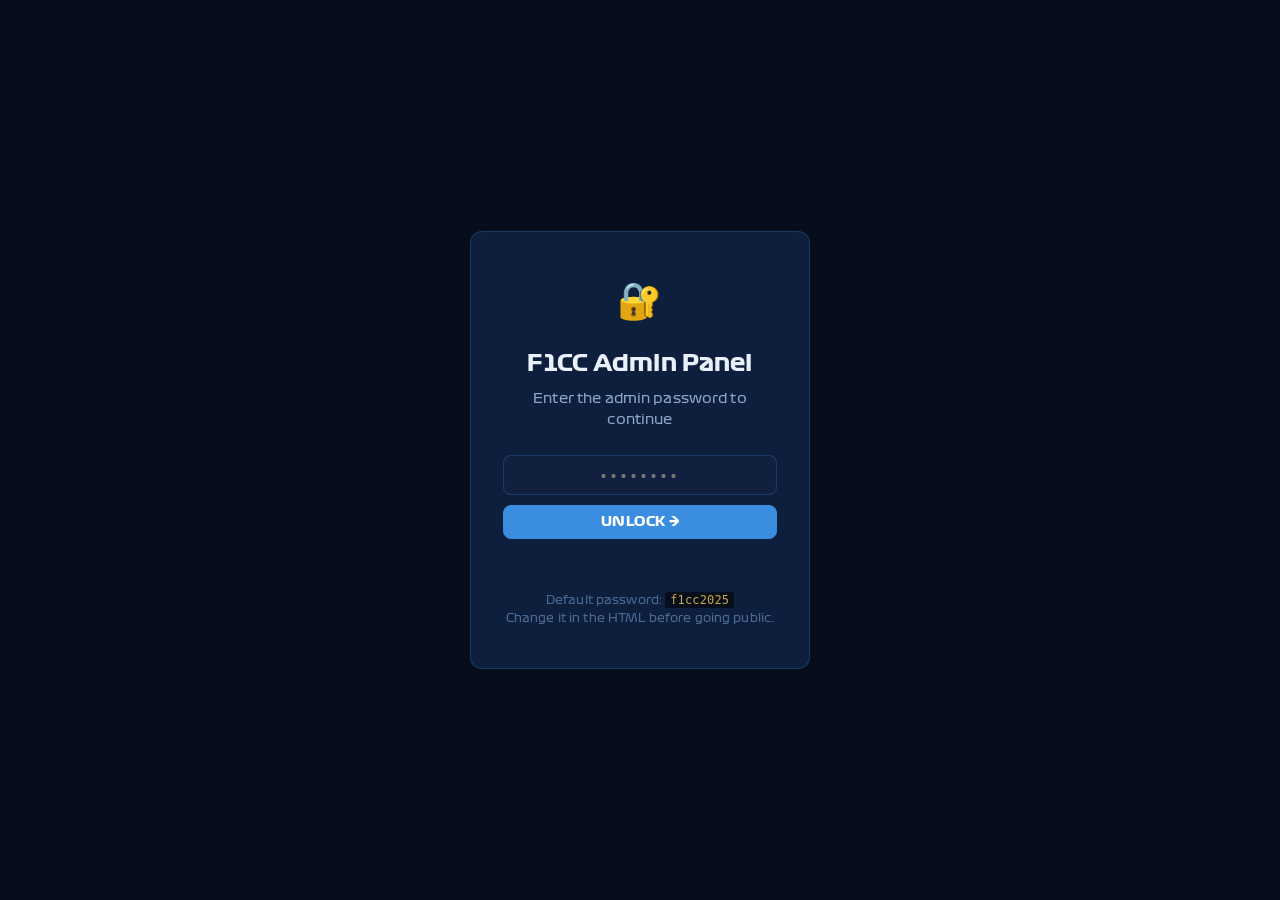
<file: pages/admin.html>
<!DOCTYPE html>
<html lang="en">
<head>
  <meta charset="UTF-8">
  <meta name="viewport" content="width=device-width, initial-scale=1.0">
  <title>Admin — F1CC Wiki</title>
  <link rel="stylesheet" href="../css/style.css">
  <style>
    /* ── LOCK SCREEN ── */
    #lock-screen {
      position: fixed; inset: 0; z-index: 999;
      background: var(--navy-deepest);
      display: flex; align-items: center; justify-content: center;
    }
    .lock-box {
      background: var(--navy-mid);
      border: 1px solid var(--blue-border);
      border-radius: var(--radius-lg);
      padding: 2.5rem 2rem;
      width: 340px; text-align: center;
    }
    .lock-icon { font-size: 36px; margin-bottom: 1rem; }
    .lock-title { font-family: var(--font-display); font-size: 22px; font-weight: 700; color: var(--text-primary); margin-bottom: 0.5rem; }
    .lock-sub { font-size: 13px; color: var(--text-secondary); margin-bottom: 1.5rem; }
    .lock-input {
      width: 100%; background: var(--navy-light);
      border: 1px solid var(--blue-border); border-radius: var(--radius);
      padding: 10px 14px; color: var(--text-primary);
      font-family: var(--font-body); font-size: 15px;
      outline: none; margin-bottom: 10px; text-align: center; letter-spacing: 3px;
    }
    .lock-input:focus { border-color: var(--blue-accent); }
    .lock-error { color: #f06060; font-size: 13px; margin-top: 8px; min-height: 20px; }

    /* ── ADMIN LAYOUT ── */
    .admin-grid { display: grid; grid-template-columns: 1fr 400px; gap: 1.5rem; }
    @media (max-width: 900px) { .admin-grid { grid-template-columns: 1fr; } }

    /* ── FORM STYLES ── */
    .form-section { margin-bottom: 1.5rem; }
    .form-section-title {
      font-family: var(--font-display); font-size: 13px; font-weight: 600;
      letter-spacing: 1px; text-transform: uppercase;
      color: var(--text-secondary); margin-bottom: 0.75rem;
      padding-bottom: 6px; border-bottom: 1px solid var(--blue-border);
    }
    .form-row { display: grid; grid-template-columns: 1fr 1fr; gap: 10px; margin-bottom: 10px; }
    .form-row-3 { display: grid; grid-template-columns: 1fr 1fr 1fr; gap: 10px; margin-bottom: 10px; }
    .form-group { display: flex; flex-direction: column; gap: 4px; margin-bottom: 10px; }
    .form-label { font-size: 12px; color: var(--text-muted); text-transform: uppercase; letter-spacing: 0.5px; }
    .form-input, .form-select, .form-textarea {
      background: var(--navy-light); border: 1px solid var(--blue-border);
      border-radius: var(--radius); padding: 8px 12px;
      color: var(--text-primary); font-family: var(--font-body); font-size: 14px;
      outline: none; transition: border-color 0.15s; width: 100%;
    }
    .form-input:focus, .form-select:focus, .form-textarea:focus { border-color: var(--blue-accent); }
    .form-select option { background: var(--navy-mid); }
    .form-textarea { resize: vertical; min-height: 80px; }

    /* ── RESULT ROWS ── */
    .result-entry-list { display: flex; flex-direction: column; gap: 6px; margin-bottom: 10px; }
    .result-entry-row {
      display: grid; grid-template-columns: 36px 1fr 1fr 60px 40px 36px;
      gap: 6px; align-items: center;
      background: var(--navy-light); border: 1px solid var(--blue-border);
      border-radius: var(--radius); padding: 6px 10px;
    }
    .pos-label {
      font-family: var(--font-display); font-size: 14px; font-weight: 700;
      color: var(--text-muted); text-align: center;
    }
    .pos-label.p1 { color: var(--gold); }
    .pos-label.p2 { color: var(--silver); }
    .pos-label.p3 { color: var(--bronze); }
    .fl-check { display: flex; align-items: center; justify-content: center; }
    .fl-check input[type=checkbox] { width: 16px; height: 16px; accent-color: #a040c8; cursor: pointer; }
    .del-btn {
      background: none; border: none; color: var(--text-muted);
      cursor: pointer; font-size: 16px; padding: 0; transition: color 0.15s;
      display: flex; align-items: center; justify-content: center;
    }
    .del-btn:hover { color: #f06060; }
    .add-row-btn {
      background: var(--blue-dim); border: 1px dashed var(--blue-border);
      border-radius: var(--radius); color: var(--blue-bright);
      font-family: var(--font-display); font-size: 13px; font-weight: 500;
      padding: 8px; width: 100%; cursor: pointer; transition: all 0.15s;
    }
    .add-row-btn:hover { background: rgba(59,141,224,0.2); border-color: var(--blue-accent); }

    /* ── OUTPUT PANEL ── */
    .output-panel { position: sticky; top: 72px; }
    .output-box {
      background: var(--navy-deepest); border: 1px solid var(--blue-border);
      border-radius: var(--radius-lg); padding: 1rem;
      font-family: var(--font-mono); font-size: 12px;
      color: var(--text-secondary); line-height: 1.6;
      max-height: 500px; overflow-y: auto;
      white-space: pre; word-break: break-all;
    }
    .copy-btn {
      width: 100%; margin-top: 8px;
      background: var(--blue-accent); border: none; color: #fff;
      font-family: var(--font-display); font-size: 13px; font-weight: 600;
      padding: 10px; border-radius: var(--radius); cursor: pointer;
      transition: background 0.15s; letter-spacing: 0.5px;
    }
    .copy-btn:hover { background: var(--blue-bright); }
    .copy-btn.copied { background: #30a860; }

    /* ── TABS ── */
    .admin-tabs { display: flex; gap: 4px; margin-bottom: 1.5rem; }
    .admin-tab {
      font-family: var(--font-display); font-size: 13px; font-weight: 600;
      padding: 8px 16px; border-radius: var(--radius);
      border: 1px solid var(--blue-border);
      background: none; color: var(--text-muted); cursor: pointer; transition: all 0.15s;
    }
    .admin-tab:hover { color: var(--text-secondary); background: var(--blue-dim); }
    .admin-tab.active { background: var(--blue-accent); color: #fff; border-color: var(--blue-accent); }
    .admin-panel { display: none; }
    .admin-panel.active { display: block; }

    /* ── INSTRUCTIONS ── */
    .instruction-steps { counter-reset: step; }
    .step {
      display: flex; gap: 12px; align-items: flex-start;
      padding: 10px 0; border-bottom: 1px solid rgba(59,141,224,0.08);
      font-size: 13px; color: var(--text-secondary); line-height: 1.5;
    }
    .step:last-child { border-bottom: none; }
    .step-num {
      counter-increment: step;
      content: counter(step);
      width: 24px; height: 24px; border-radius: 50%;
      background: var(--blue-accent); color: #fff;
      font-family: var(--font-display); font-size: 13px; font-weight: 700;
      display: flex; align-items: center; justify-content: center;
      flex-shrink: 0; margin-top: 1px;
    }
    .step-text strong { color: var(--text-primary); }
    code { background: var(--navy-deepest); padding: 1px 5px; border-radius: 3px; font-family: var(--font-mono); font-size: 12px; color: var(--blue-bright); }

    /* ── STANDINGS UPDATER ── */
    .standings-row {
      display: grid; grid-template-columns: 36px 1fr 80px 60px 60px 70px;
      gap: 6px; align-items: center;
      background: var(--navy-light); border: 1px solid var(--blue-border);
      border-radius: var(--radius); padding: 6px 10px; margin-bottom: 6px; font-size: 13px;
    }
    .standings-row .driver-label { color: var(--text-primary); font-weight: 500; }
    .warn-badge {
      display: inline-block; background: rgba(200,168,40,0.15);
      border: 1px solid rgba(200,168,40,0.3); color: var(--gold);
      font-size: 11px; padding: 2px 8px; border-radius: 4px;
    }
  </style>
</head>
<body>

<!-- LOCK SCREEN -->
<div id="lock-screen">
  <div class="lock-box">
    <div class="lock-icon">🔐</div>
    <div class="lock-title">F1CC Admin Panel</div>
    <div class="lock-sub">Enter the admin password to continue</div>
    <input class="lock-input" type="password" id="pw-input" placeholder="••••••••" maxlength="30">
    <button class="btn btn-primary" style="width:100%" onclick="checkPw()">Unlock →</button>
    <div class="lock-error" id="pw-error"></div>
    <div style="margin-top:1.5rem;font-size:11px;color:var(--text-muted)">
      Default password: <code style="color:var(--gold)">f1cc2025</code><br>
      Change it in the HTML before going public.
    </div>
  </div>
</div>

<!-- MAIN ADMIN (hidden until unlocked) -->
<div id="admin-main" style="display:none">

<nav id="nav">
  <a class="nav-logo" href="../index.html"><div class="nav-logo-pip"></div>F1CC WIKI</a>
  <ul class="nav-links">
    <li><a href="../index.html">Home</a></li>
    <li><a href="seasons.html">Seasons</a></li>
    <li><a href="drivers.html">Drivers</a></li>
    <li><a href="teams.html">Teams</a></li>
    <li><a href="records.html">Records</a></li>
    <li><a href="admin.html" class="active" style="color:#f0a040">⚙ Admin</a></li>
  </ul>
</nav>

<div class="hero-strip">
  <div class="hero-eyebrow">Admin Panel · Restricted Access</div>
  <h1 class="hero-title">Race Result Entry</h1>
  <p class="hero-sub">Fill in the race result below. The panel will generate the exact JSON to paste into GitHub — no coding needed.</p>
</div>

<div class="page-container">

  <!-- Tab switcher -->
  <div class="admin-tabs">
    <button class="admin-tab active" onclick="switchTab('race')">🏁 Add Race Result</button>
    <button class="admin-tab" onclick="switchTab('standings')">📊 Update Standings</button>
    <button class="admin-tab" onclick="switchTab('guide')">📖 How To Update</button>
  </div>

  <!-- ═══ TAB 1: RACE RESULT ═══ -->
  <div class="admin-panel active" id="tab-race">
    <div class="admin-grid">

      <!-- LEFT: Form -->
      <div>
        <!-- Race Info -->
        <div class="form-section">
          <div class="form-section-title">Race Information</div>
          <div class="form-row">
            <div class="form-group">
              <label class="form-label">Season Year</label>
              <select class="form-select" id="r-season" onchange="onSeasonChange()"></select>
            </div>
            <div class="form-group">
              <label class="form-label">Round Number</label>
              <input class="form-input" type="number" id="r-round" min="1" max="30" placeholder="e.g. 5" oninput="generateJSON()">
            </div>
          </div>
          <div class="form-row">
            <div class="form-group">
              <label class="form-label">Race Name</label>
              <input class="form-input" type="text" id="r-name" placeholder="Monaco Grand Prix" oninput="generateJSON()">
            </div>
            <div class="form-group">
              <label class="form-label">Circuit Name</label>
              <input class="form-input" type="text" id="r-circuit" placeholder="Circuit de Monaco" oninput="generateJSON()">
            </div>
          </div>
          <div class="form-row-3">
            <div class="form-group">
              <label class="form-label">Country Code</label>
              <input class="form-input" type="text" id="r-country" placeholder="MC" maxlength="3" oninput="generateJSON()">
            </div>
            <div class="form-group">
              <label class="form-label">Flag Emoji</label>
              <input class="form-input" type="text" id="r-flag" placeholder="🇲🇨" oninput="generateJSON()">
            </div>
            <div class="form-group">
              <label class="form-label">Date</label>
              <input class="form-input" type="date" id="r-date" oninput="generateJSON()">
            </div>
          </div>
          <div class="form-group">
            <label class="form-label">YouTube VOD URL</label>
            <input class="form-input" type="url" id="r-vod" placeholder="https://youtube.com/watch?v=..." oninput="generateJSON()">
          </div>
          <div class="form-group">
            <label class="form-label">Race Summary / Report</label>
            <textarea class="form-textarea" id="r-summary" placeholder="Describe what happened in the race..." oninput="generateJSON()"></textarea>
          </div>
        </div>

        <!-- Results -->
        <div class="form-section">
          <div class="form-section-title">Race Results</div>
          <div style="display:grid;grid-template-columns:36px 1fr 1fr 60px 40px 36px;gap:6px;padding:0 10px;margin-bottom:4px">
            <div style="font-size:10px;color:var(--text-muted);text-align:center">POS</div>
            <div style="font-size:10px;color:var(--text-muted)">DRIVER</div>
            <div style="font-size:10px;color:var(--text-muted)">TEAM</div>
            <div style="font-size:10px;color:var(--text-muted)">QUALI</div>
            <div style="font-size:10px;color:var(--text-muted);text-align:center" title="Fastest Lap">FL</div>
            <div></div>
          </div>
          <div class="result-entry-list" id="result-rows"></div>
          <button class="add-row-btn" onclick="addRow()">+ Add Driver</button>
          <div style="margin-top:8px;font-size:12px;color:var(--text-muted)">
            FL = Fastest Lap checkbox. Points are auto-calculated (25-18-15-12-10-8-6-4-2-1).
          </div>
        </div>
      </div>

      <!-- RIGHT: JSON Output -->
      <div class="output-panel">
        <div class="card">
          <div class="section-title mb-1">Generated JSON</div>
          <p style="font-size:12px;color:var(--text-muted);margin-bottom:10px">
            Copy this and paste it into the correct entry in
            <code>data/races_YYYY.json</code> on GitHub.
          </p>
          <div class="output-box" id="json-output">Fill in the form to generate JSON...</div>
          <button class="copy-btn" id="copy-btn" onclick="copyJSON()">📋 Copy JSON</button>
        </div>

        <div class="card mt-2">
          <div class="section-title mb-1">Points Preview</div>
          <div id="points-preview" style="font-size:13px;color:var(--text-secondary)">Enter results to see points breakdown.</div>
        </div>

        <!-- Validation -->
        <div class="card mt-2" id="validation-card">
          <div class="section-title mb-1">Validation</div>
          <div id="validation-output" style="font-size:13px"></div>
        </div>
      </div>

    </div>
  </div>

  <!-- ═══ TAB 2: STANDINGS UPDATER ═══ -->
  <div class="admin-panel" id="tab-standings">
    <div class="card mb-2">
      <div class="section-title mb-1">Season Standings JSON Generator</div>
      <p style="font-size:13px;color:var(--text-secondary);margin-bottom:1rem">
        After entering all race results for a round, use this to generate the updated
        <code>driver_standings</code> array for <code>db.json</code>.
        Fill in each driver's running totals.
      </p>

      <div class="form-row mb-2">
        <div class="form-group">
          <label class="form-label">Season</label>
          <select class="form-select" id="s-season" onchange="buildStandingsForm()"></select>
        </div>
        <div class="form-group" style="align-self:flex-end">
          <button class="btn btn-primary" onclick="buildStandingsForm()">Load Drivers →</button>
        </div>
      </div>

      <div id="standings-form-area"></div>
      <div id="standings-output-area"></div>
    </div>
  </div>

  <!-- ═══ TAB 3: GUIDE ═══ -->
  <div class="admin-panel" id="tab-guide">
    <div style="display:grid;grid-template-columns:1fr 1fr;gap:1.5rem">
      <div class="card">
        <div class="section-title mb-1">🏁 Adding a Race Result (Weekly)</div>
        <div class="instruction-steps">
          <div class="step"><div class="step-num">1</div><div class="step-text">Fill in the <strong>Race Information</strong> section — name, circuit, date, VOD link and a short summary.</div></div>
          <div class="step"><div class="step-num">2</div><div class="step-text">Add each finisher using <strong>+ Add Driver</strong>. Select driver, team, qualifying position. Check <strong>FL</strong> for the fastest lap setter.</div></div>
          <div class="step"><div class="step-num">3</div><div class="step-text"><strong>Copy the JSON</strong> from the output panel on the right.</div></div>
          <div class="step"><div class="step-num">4</div><div class="step-text">On GitHub, open <code>data/races_YYYY.json</code>. Find the matching race entry (by round number) and <strong>replace the entire object</strong> with the copied JSON.</div></div>
          <div class="step"><div class="step-num">5</div><div class="step-text"><strong>Commit the change</strong> on GitHub. The site updates within 30 seconds.</div></div>
          <div class="step"><div class="step-num">6</div><div class="step-text">Then go to the <strong>Update Standings</strong> tab and update the season standings in <code>db.json</code> too.</div></div>
        </div>
      </div>
      <div class="card">
        <div class="section-title mb-1">➕ Starting a New Season</div>
        <div class="instruction-steps">
          <div class="step"><div class="step-num">1</div><div class="step-text">In <code>db.json</code>, add a new entry inside <code>"seasons"</code> with <code>status: "live"</code> and empty standings arrays.</div></div>
          <div class="step"><div class="step-num">2</div><div class="step-text">Update <code>"currentSeason"</code> in <code>db.json → meta</code> to the new year.</div></div>
          <div class="step"><div class="step-num">3</div><div class="step-text">Create <code>data/races_YYYY.json</code> (copy the template from README) with all planned rounds set to <code>status: "upcoming"</code>.</div></div>
          <div class="step"><div class="step-num">4</div><div class="step-text">For new drivers, add them to <code>db.json → drivers</code> with their season entry. The site picks them up everywhere automatically.</div></div>
        </div>
        <div class="section-title mt-2 mb-1">🔑 Changing the Password</div>
        <p style="font-size:13px;color:var(--text-secondary)">Open <code>pages/admin.html</code> and search for <code>f1cc2025</code>. Replace it with your chosen password. Do this before sharing the site publicly.</p>
      </div>
    </div>
  </div>

</div><!-- end page-container -->
</div><!-- end admin-main -->

<script>
// ── POINTS SCALE ──
const POINTS = [25,18,15,12,10,8,6,4,2,1];

// ── PASSWORD ──
// PASSWORD IS 'aygen2026wdc'
const ADMIN_PASSWORD = 'aygen2026wdc';

function checkPw() {
  const val = document.getElementById('pw-input').value;
  if (val === ADMIN_PASSWORD) {
    document.getElementById('lock-screen').style.display = 'none';
    document.getElementById('admin-main').style.display = 'block';
    init();
  } else {
    document.getElementById('pw-error').textContent = 'Incorrect password. Try again.';
    document.getElementById('pw-input').value = '';
    document.getElementById('pw-input').focus();
  }
}
document.getElementById('pw-input').addEventListener('keydown', e => { if (e.key==='Enter') checkPw(); });

// ── TABS ──
function switchTab(tab) {
  document.querySelectorAll('.admin-tab').forEach(t => t.classList.remove('active'));
  document.querySelectorAll('.admin-panel').forEach(p => p.classList.remove('active'));
  event.target.classList.add('active');
  document.getElementById('tab-' + tab).classList.add('active');
}

// ── DATA ──
let DB = null;
let rowCount = 0;

async function init() {
  DB = await fetch('../data/db.json').then(r => r.json());

  // Populate season dropdowns
  const seasons = Object.keys(DB.seasons).sort((a,b) => b-a);
  ['r-season','s-season'].forEach(id => {
    const sel = document.getElementById(id);
    sel.innerHTML = seasons.map(y => `<option value="${y}">${y}</option>`).join('');
  });

  // Set default date to today
  document.getElementById('r-date').value = new Date().toISOString().split('T')[0];

  // Add default 10 rows
  for (let i = 0; i < 10; i++) addRow();
}

function onSeasonChange() {
  // Reset rows when season changes to avoid stale driver/team combos
  generateJSON();
}

// ── DRIVER / TEAM OPTIONS ──
function driverOptions(selectedId) {
  const drivers = Object.entries(DB.drivers)
    .filter(([id]) => !id.endsWith('_2024'))
    .sort((a,b) => a[1].name.localeCompare(b[1].name));
  return `<option value="">— Driver —</option>` +
    drivers.map(([id,d]) => `<option value="${id}" ${id===selectedId?'selected':''}>${d.flag} ${d.name}</option>`).join('');
}

function teamOptions(selectedId) {
  const teams = Object.entries(DB.teams).sort((a,b) => a[1].name.localeCompare(b[1].name));
  return `<option value="">— Team —</option>` +
    teams.map(([id,t]) => `<option value="${id}" ${id===selectedId?'selected':''}>${t.short}</option>`).join('');
}

// Auto-fill team when driver selected
function onDriverChange(rowEl) {
  const driverId = rowEl.querySelector('.row-driver').value;
  const season = document.getElementById('r-season').value;
  const driver = DB.drivers[driverId];
  if (driver && driver.seasons && driver.seasons[season]) {
    rowEl.querySelector('.row-team').value = driver.seasons[season].team;
  }
  generateJSON();
}

// ── ADD ROW ──
function addRow(pos) {
  rowCount++;
  const list = document.getElementById('result-rows');
  const currentPos = list.children.length + 1;
  const cls = currentPos===1?'p1':currentPos===2?'p2':currentPos===3?'p3':'';

  const row = document.createElement('div');
  row.className = 'result-entry-row';
  row.dataset.rowId = rowCount;
  row.innerHTML = `
    <div class="pos-label ${cls}">${currentPos}</div>
    <select class="form-select row-driver" style="padding:5px 8px;font-size:13px" onchange="onDriverChange(this.closest('.result-entry-row'));generateJSON()">${driverOptions()}</select>
    <select class="form-select row-team" style="padding:5px 8px;font-size:13px" onchange="generateJSON()">${teamOptions()}</select>
    <input class="form-input row-quali" type="number" min="1" max="30" placeholder="Q?" style="padding:5px 8px;font-size:13px;text-align:center" oninput="generateJSON()">
    <div class="fl-check"><input type="checkbox" class="row-fl" title="Fastest Lap" onchange="generateJSON()"></div>
    <button class="del-btn" onclick="removeRow(this)" title="Remove">✕</button>
  `;
  list.appendChild(row);
  renumberRows();
  generateJSON();
}

function removeRow(btn) {
  btn.closest('.result-entry-row').remove();
  renumberRows();
  generateJSON();
}

function renumberRows() {
  document.querySelectorAll('.result-entry-row').forEach((row, i) => {
    const lbl = row.querySelector('.pos-label');
    lbl.textContent = i + 1;
    lbl.className = 'pos-label' + (i===0?' p1':i===1?' p2':i===2?' p3':'');
  });
}

// ── GENERATE JSON ──
function generateJSON() {
  if (!DB) return;

  const season = document.getElementById('r-season').value;
  const round = document.getElementById('r-round').value;
  const name = document.getElementById('r-name').value.trim();
  const circuit = document.getElementById('r-circuit').value.trim();
  const country = document.getElementById('r-country').value.trim().toUpperCase();
  const flag = document.getElementById('r-flag').value.trim();
  const date = document.getElementById('r-date').value;
  const vod = document.getElementById('r-vod').value.trim();
  const summary = document.getElementById('r-summary').value.trim();

  // Build race ID
  const raceId = season && round ? `${season}_r${String(round).padStart(2,'0')}` : 'YYYY_rXX';

  // Collect results
  const rows = document.querySelectorAll('.result-entry-row');
  const results = [];
  const errors = [];
  const usedDrivers = new Set();

  rows.forEach((row, i) => {
    const driverId = row.querySelector('.row-driver').value;
    const teamId = row.querySelector('.row-team').value;
    const qualiPos = row.querySelector('.row-quali').value;
    const fl = row.querySelector('.row-fl').checked;
    const pos = i + 1;
    const pts = pos <= 10 ? POINTS[pos-1] : 0;

    if (!driverId) return; // skip empty rows
    if (usedDrivers.has(driverId)) errors.push(`⚠ ${DB.drivers[driverId]?.name || driverId} appears more than once`);
    usedDrivers.add(driverId);
    if (!teamId) errors.push(`⚠ P${pos} ${DB.drivers[driverId]?.name || driverId} has no team`);

    results.push({ pos, driver: driverId, team: teamId || '', points: pts, fastest_lap: fl, quali_pos: qualiPos ? parseInt(qualiPos) : null });
  });

  // Validation
  const flCount = results.filter(r => r.fastest_lap).length;
  if (flCount > 1) errors.push('⚠ More than one fastest lap set — only one driver can have FL');
  if (results.length === 0) errors.push('⚠ No drivers added yet');
  if (!name) errors.push('⚠ Race name is required');
  if (!round) errors.push('⚠ Round number is required');

  const validEl = document.getElementById('validation-output');
  if (errors.length > 0) {
    validEl.innerHTML = errors.map(e => `<div style="color:#f09060;margin-bottom:4px">${e}</div>`).join('');
  } else {
    validEl.innerHTML = '<div style="color:#40c878">✓ All good — ready to copy!</div>';
  }

  // Points preview
  const preview = results.map(r => {
    const d = DB.drivers[r.driver];
    return `<div style="display:flex;justify-content:space-between;padding:3px 0;border-bottom:1px solid rgba(59,141,224,0.07)">
      <span>${r.pos}. ${d?d.flag+' '+d.name:r.driver}${r.fastest_lap?' <span style="color:#c070e8;font-size:11px">(FL)</span>':''}</span>
      <span style="color:var(--blue-accent);font-family:var(--font-display);font-weight:700">${r.points} pts</span>
    </div>`;
  }).join('');
  document.getElementById('points-preview').innerHTML = preview || 'Enter results to see points breakdown.';

  // Build JSON object
  const raceObj = {
    id: raceId,
    round: round ? parseInt(round) : null,
    name: name || 'Race Name',
    circuit: circuit || 'Circuit Name',
    country: country || 'XX',
    flag: flag || '🏁',
    date: date || 'YYYY-MM-DD',
    status: 'complete',
    vod_url: vod || '',
    summary: summary || '',
    results: results.map(r => {
      const obj = { pos: r.pos, driver: r.driver, team: r.team, points: r.points, fastest_lap: r.fastest_lap };
      if (r.quali_pos) obj.quali_pos = r.quali_pos;
      return obj;
    })
  };

  document.getElementById('json-output').textContent = JSON.stringify(raceObj, null, 2);
}

// ── COPY JSON ──
function copyJSON() {
  const text = document.getElementById('json-output').textContent;
  navigator.clipboard.writeText(text).then(() => {
    const btn = document.getElementById('copy-btn');
    btn.textContent = '✓ Copied!';
    btn.classList.add('copied');
    setTimeout(() => { btn.textContent = '📋 Copy JSON'; btn.classList.remove('copied'); }, 2000);
  });
}

// ── STANDINGS FORM ──
function buildStandingsForm() {
  const year = document.getElementById('s-season').value;
  const season = DB.seasons[year];
  const drivers = Object.entries(DB.drivers).filter(([id]) => !id.endsWith('_2024'))
    .filter(([id,d]) => d.seasons && d.seasons[year])
    .sort((a,b) => a[1].name.localeCompare(b[1].name));

  const existing = {};
  (season.driver_standings || []).forEach(s => { existing[s.driver] = s; });

  let html = `<div style="display:grid;grid-template-columns:36px 1fr 80px 60px 60px 70px;gap:6px;padding:0 10px;margin-bottom:4px">
    <div style="font-size:10px;color:var(--text-muted)">#</div>
    <div style="font-size:10px;color:var(--text-muted)">DRIVER</div>
    <div style="font-size:10px;color:var(--text-muted)">TEAM</div>
    <div style="font-size:10px;color:var(--text-muted)">WINS</div>
    <div style="font-size:10px;color:var(--text-muted)">POD</div>
    <div style="font-size:10px;color:var(--text-muted)">POINTS</div>
  </div>`;

  drivers.forEach(([id,d], i) => {
    const ex = existing[id] || {};
    const teamId = d.seasons[year]?.team;
    const team = DB.teams[teamId];
    const tc = team ? team.color : '#3b8de0';
    html += `<div class="standings-row" data-driver="${id}" data-team="${teamId||''}">
      <div style="font-size:13px;color:var(--text-muted)">${i+1}</div>
      <div class="driver-label">${d.flag} ${d.name}</div>
      <div style="font-size:11px;color:${tc}">${team?team.short:'—'}</div>
      <input class="form-input s-wins" type="number" min="0" value="${ex.wins||0}" style="padding:4px 6px;font-size:13px;text-align:center" oninput="generateStandingsJSON()">
      <input class="form-input s-pods" type="number" min="0" value="${ex.podiums||0}" style="padding:4px 6px;font-size:13px;text-align:center" oninput="generateStandingsJSON()">
      <input class="form-input s-pts" type="number" min="0" value="${ex.points||0}" style="padding:4px 6px;font-size:13px;text-align:center" oninput="generateStandingsJSON()">
    </div>`;
  });

  html += `<div class="mt-2" style="display:flex;gap:8px;align-items:center">
    <button class="btn btn-primary" onclick="generateStandingsJSON()">Generate JSON →</button>
    <span class="warn-badge">⚠ Also update constructor_standings manually in db.json</span>
  </div>`;

  document.getElementById('standings-form-area').innerHTML = html;
  generateStandingsJSON();
}

function generateStandingsJSON() {
  const year = document.getElementById('s-season').value;
  const rows = document.querySelectorAll('#standings-form-area .standings-row');
  const standings = [];

  rows.forEach((row, i) => {
    const driverId = row.dataset.driver;
    const teamId = row.dataset.team;
    const wins = parseInt(row.querySelector('.s-wins').value) || 0;
    const pods = parseInt(row.querySelector('.s-pods').value) || 0;
    const pts = parseInt(row.querySelector('.s-pts').value) || 0;
    if (pts > 0 || wins > 0) {
      standings.push({ pos: i+1, driver: driverId, team: teamId, wins, podiums: pods, points: pts, races: 0 });
    }
  });

  // Sort by points desc
  standings.sort((a,b) => b.points - a.points);
  standings.forEach((s,i) => s.pos = i+1);

  const jsonStr = JSON.stringify(standings, null, 2);
  const existing = document.getElementById('standings-output-area');
  existing.innerHTML = `
    <div class="card mt-2">
      <div class="section-title mb-1">Generated <code>driver_standings</code> array</div>
      <p style="font-size:12px;color:var(--text-muted);margin-bottom:8px">Copy and paste this as the <code>driver_standings</code> value inside the <code>${year}</code> season in <code>db.json</code>.</p>
      <div class="output-box" id="standings-json">${jsonStr}</div>
      <button class="copy-btn mt-1" onclick="navigator.clipboard.writeText(document.getElementById('standings-json').textContent).then(()=>{this.textContent='✓ Copied!';setTimeout(()=>this.textContent='📋 Copy JSON',2000)})">📋 Copy JSON</button>
    </div>`;
}
</script>
</body>
</html>
</file>
<file: css/style.css>
/* F1 Fonts */
@font-face {
  font-family: 'Formula1';
  src: url('../assets/fonts/Formula1-Regular_web_0.ttf') format('truetype');
  font-weight: 400;
  font-style: normal;
  font-display: swap;
}
@font-face {
  font-family: 'Formula1';
  src: url('../assets/fonts/Formula1-Bold_web_0.ttf') format('truetype');
  font-weight: 700;
  font-style: normal;
  font-display: swap;
}
@font-face {
  font-family: 'Formula1Wide';
  src: url('../assets/fonts/Formula1-Wide_web_0.ttf') format('truetype');
  font-weight: 400;
  font-style: normal;
  font-display: swap;
}
@import url('https://fonts.googleapis.com/css2?family=JetBrains+Mono:wght@400;500&display=swap');

:root {
  --navy-deepest: #060e1c;
  --navy-deep: #0a1628;
  --navy-mid: #0d1f3c;
  --navy-light: #122040;
  --navy-border: #1a3a6e;
  --blue-accent: #3b8de0;
  --blue-bright: #5aaaf0;
  --blue-dim: rgba(59,141,224,0.15);
  --blue-border: rgba(59,141,224,0.25);
  --text-primary: #e8f0fa;
  --text-secondary: #8ba4c8;
  --text-muted: #4a6a94;
  --gold: #c8a840;
  --silver: #9daab8;
  --bronze: #b06030;
  --font-display: 'Formula1', sans-serif;
  --font-wide: 'Formula1Wide', sans-serif;
  --font-body: 'Formula1', sans-serif;
  --font-mono: 'JetBrains Mono', monospace;
  --radius: 8px;
  --radius-lg: 12px;
}

*, *::before, *::after { box-sizing: border-box; margin: 0; padding: 0; }

html { scroll-behavior: smooth; }

body {
  font-family: var(--font-body);
  background: var(--navy-deepest);
  color: var(--text-primary);
  font-size: 13px;
  line-height: 1.6;
  letter-spacing: 0.01em;
  min-height: 100vh;
}

/* ── NAV ── */

.nav-logo {
  display: flex;
  align-items: center; 
  text-decoration: none;
}

.logo-img {
  height: 40px; 
  width: auto;  
  display: block;
}

.nav-logo-pip {
  margin-right: 10px;
}

#nav {
  position: sticky; top: 0; z-index: 100;
  background: var(--navy-deep);
  border-bottom: 1px solid var(--blue-border);
  display: flex; align-items: center;
  padding: 0 1.5rem; height: 56px;
  gap: 2rem;
}

.nav-logo {
  display: flex; align-items: center; gap: 10px;
  text-decoration: none; color: var(--text-primary);
  font-family: var(--font-wide);
  font-size: 13px; font-weight: 400; letter-spacing: 1px;
}

.nav-logo-pip {
  width: 10px; height: 10px; border-radius: 50%;
  background: var(--blue-accent);
  box-shadow: 0 0 8px var(--blue-accent);
}

.nav-links {
  display: flex; gap: 2px; margin-left: auto;
  list-style: none;
}

.nav-links a {
  display: block;
  font-family: var(--font-display);
  font-size: 13px; font-weight: 500;
  letter-spacing: 0.5px;
  color: var(--text-muted);
  text-decoration: none;
  padding: 6px 14px;
  border-radius: 6px;
  transition: all 0.15s;
  text-transform: uppercase;
}

.nav-links a:hover { color: var(--text-primary); background: var(--blue-dim); }
.nav-links a.active { color: var(--blue-bright); background: var(--blue-dim); }

/* ── HERO STRIP ── */
.hero-strip {
  background: var(--navy-mid);
  border-bottom: 1px solid var(--blue-border);
  padding: 2rem 1.5rem 1.5rem;
  position: relative; overflow: hidden;
}

.hero-strip::after {
  content: '';
  position: absolute; top: 0; right: 0;
  width: 300px; height: 100%;
  background: linear-gradient(90deg, transparent, rgba(59,141,224,0.04));
  pointer-events: none;
}

.hero-eyebrow {
  font-family: var(--font-display);
  font-size: 11px; font-weight: 600;
  letter-spacing: 2px; text-transform: uppercase;
  color: var(--blue-accent); margin-bottom: 0.5rem;
}

.hero-title {
  font-family: var(--font-wide);
  font-size: 24px; font-weight: 400;
  color: #fff; line-height: 1.1;
  margin-bottom: 0.5rem;
}

.hero-sub {
  color: var(--text-secondary); font-size: 14px;
  max-width: 500px;
}

.hero-stats {
  display: flex; gap: 2rem; margin-top: 1.25rem;
}

.hero-stat .val {
  font-family: var(--font-display);
  font-size: 20px; font-weight: 700;
  color: var(--blue-accent); line-height: 1;
}

.hero-stat .lbl {
  font-size: 11px; color: var(--text-muted);
  text-transform: uppercase; letter-spacing: 0.5px;
  margin-top: 3px;
}

/* ── PAGE LAYOUT ── */
.page-container {
  max-width: 1100px; margin: 0 auto;
  padding: 2rem 1.5rem;
}

.section-header {
  display: flex; align-items: center;
  justify-content: space-between;
  margin-bottom: 1rem;
}

.section-title {
  font-family: var(--font-display);
  font-size: 13px; font-weight: 600;
  letter-spacing: 1.5px; text-transform: uppercase;
  color: var(--text-secondary);
}

/* ── CARDS ── */
.card {
  background: var(--navy-mid);
  border: 1px solid var(--blue-border);
  border-radius: var(--radius-lg);
  padding: 1.25rem;
}

.stat-card {
  background: var(--navy-light);
  border: 1px solid var(--blue-border);
  border-radius: var(--radius);
  padding: 1rem 1.25rem;
}

.stat-card .s-label {
  font-size: 11px; color: var(--text-muted);
  text-transform: uppercase; letter-spacing: 0.5px;
  margin-bottom: 4px;
}

.stat-card .s-val {
  font-family: var(--font-display);
  font-size: 16px; font-weight: 700;
  color: var(--text-primary);
}

.stat-card .s-sub {
  font-size: 12px; color: var(--text-secondary);
  margin-top: 2px;
}

.stat-grid {
  display: grid;
  grid-template-columns: repeat(auto-fit, minmax(130px, 1fr));
  gap: 10px; margin-bottom: 1.5rem;
}

/* ── TABS ── */
.tabs {
  display: flex; gap: 0;
  border-bottom: 1px solid var(--blue-border);
  margin-bottom: 1.5rem;
}

.tab-btn {
  font-family: var(--font-display);
  font-size: 13px; font-weight: 500;
  letter-spacing: 0.5px; text-transform: uppercase;
  color: var(--text-muted);
  background: none; border: none;
  padding: 10px 18px;
  border-bottom: 2px solid transparent;
  cursor: pointer; transition: all 0.15s;
  margin-bottom: -1px;
}

.tab-btn:hover { color: var(--text-secondary); }
.tab-btn.active { color: var(--blue-accent); border-bottom-color: var(--blue-accent); }

.tab-panel { display: none; }
.tab-panel.active { display: block; }

/* ── STANDINGS TABLE ── */
.standings-table {
  width: 100%; border-collapse: collapse;
  font-size: 14px;
}

.standings-table th {
  font-family: var(--font-display);
  font-size: 11px; font-weight: 600;
  letter-spacing: 1px; text-transform: uppercase;
  color: var(--text-muted);
  text-align: left; padding: 8px 12px;
  border-bottom: 1px solid var(--blue-border);
}

.standings-table th:not(:nth-child(1)):not(:nth-child(2)):not(:nth-child(3)) { text-align: center; }

.standings-table td {
  padding: 9px 12px;
  border-bottom: 1px solid rgba(59,141,224,0.07);
  color: var(--text-secondary);
  vertical-align: middle;
}

.standings-table td:not(:nth-child(1)):not(:nth-child(2)):not(:nth-child(3)) { text-align: center; }

.standings-table tbody tr { transition: background 0.1s; }
.standings-table tbody tr:hover td { background: rgba(59,141,224,0.05); }
.standings-table tbody tr.leader td { background: rgba(59,141,224,0.08); }

.pos-badge {
  display: inline-flex; align-items: center; justify-content: center;
  width: 26px; height: 26px;
  border-radius: 5px;
  font-family: var(--font-display); font-size: 13px; font-weight: 700;
  background: var(--navy-light); color: var(--text-secondary);
}

.pos-badge.p1 { background: var(--gold); color: #1a1000; }
.pos-badge.p2 { background: var(--silver); color: #1a1a20; }
.pos-badge.p3 { background: var(--bronze); color: #fff; }

.driver-name-cell {
  display: flex; align-items: center; gap: 8px;
}

.driver-flag { font-size: 16px; }

.driver-name-link {
  color: var(--text-primary); font-weight: 500;
  text-decoration: none; transition: color 0.15s;
}

.driver-name-link:hover { color: var(--blue-bright); }

.team-pill {
  display: inline-block;
  font-family: var(--font-display);
  font-size: 11px; font-weight: 600;
  letter-spacing: 0.3px;
  padding: 2px 9px;
  border-radius: 10px;
  border: 1px solid;
  white-space: nowrap;
}

.pts-cell {
  font-family: var(--font-display);
  font-size: 13px; font-weight: 700;
  color: var(--text-primary);
}

.gap-cell {
  font-family: var(--font-mono);
  font-size: 12px; color: var(--text-muted);
}

/* ── RACE CALENDAR ── */
.race-grid {
  display: grid;
  grid-template-columns: repeat(auto-fill, minmax(220px, 1fr));
  gap: 10px;
}

.race-card {
  background: var(--navy-light);
  border: 1px solid var(--blue-border);
  border-radius: var(--radius);
  padding: 14px 16px;
  cursor: pointer; transition: all 0.15s;
  text-decoration: none;
  display: block;
}

.race-card:hover {
  border-color: var(--blue-accent);
  background: rgba(59,141,224,0.08);
  transform: translateY(-1px);
}

.race-round {
  font-family: var(--font-display);
  font-size: 11px; font-weight: 600;
  letter-spacing: 1px; text-transform: uppercase;
  color: var(--text-muted); margin-bottom: 4px;
}

.race-name {
  font-family: var(--font-display);
  font-size: 13px; font-weight: 700;
  color: var(--text-primary); margin-bottom: 2px;
  line-height: 1.2;
}

.race-circuit {
  font-size: 12px; color: var(--text-secondary);
}

.race-date {
  font-size: 11px; color: var(--text-muted);
  margin-top: 8px;
}

.race-status-badge {
  display: inline-block;
  font-family: var(--font-display);
  font-size: 10px; font-weight: 600;
  letter-spacing: 0.5px; text-transform: uppercase;
  padding: 2px 7px; border-radius: 4px;
  margin-top: 6px;
}

.status-complete { background: rgba(30,180,100,0.15); color: #40c878; border: 1px solid rgba(30,180,100,0.3); }
.status-upcoming { background: var(--blue-dim); color: var(--blue-bright); border: 1px solid var(--blue-border); }
.status-live { background: rgba(200,40,40,0.2); color: #f06060; border: 1px solid rgba(200,40,40,0.4);
  animation: pulse-live 1.5s ease-in-out infinite; }

@keyframes pulse-live {
  0%, 100% { opacity: 1; } 50% { opacity: 0.6; }
}

/* ── DRIVER CARD (grid) ── */
.driver-grid {
  display: grid;
  grid-template-columns: repeat(auto-fill, minmax(200px, 1fr));
  gap: 12px;
}

.driver-card {
  background: var(--navy-light);
  border: 1px solid var(--blue-border);
  border-radius: var(--radius-lg);
  padding: 1rem;
  text-decoration: none;
  display: block;
  transition: all 0.15s;
}

.driver-card:hover {
  border-color: var(--blue-accent);
  background: rgba(59,141,224,0.06);
  transform: translateY(-2px);
}

.driver-avatar {
  width: 48px; height: 48px; border-radius: 50%;
  display: flex; align-items: center; justify-content: center;
  font-family: var(--font-display); font-size: 16px; font-weight: 700;
  color: #fff; margin-bottom: 10px;
  background: var(--navy-mid);
  border: 2px solid var(--blue-border);
}

.driver-card-name {
  font-family: var(--font-display);
  font-size: 13px; font-weight: 700;
  color: var(--text-primary);
  line-height: 1.2; margin-bottom: 4px;
}

.driver-card-meta {
  font-size: 12px; color: var(--text-secondary);
}

/* ── SEASON SELECTOR ── */
.season-selector {
  display: flex; gap: 6px;
}

.season-btn {
  font-family: var(--font-display);
  font-size: 13px; font-weight: 600;
  padding: 5px 14px;
  border-radius: 6px;
  border: 1px solid var(--blue-border);
  background: none; color: var(--text-muted);
  cursor: pointer; transition: all 0.15s;
}

.season-btn:hover { color: var(--text-secondary); background: var(--blue-dim); }
.season-btn.active { background: var(--blue-accent); color: #fff; border-color: var(--blue-accent); }

/* ── MODAL ── */
.modal-backdrop {
  display: none;
  position: fixed; inset: 0; z-index: 200;
  background: rgba(6,14,28,0.85);
  align-items: center; justify-content: center;
}

.modal-backdrop.open { display: flex; }

.modal {
  background: var(--navy-mid);
  border: 1px solid var(--blue-border);
  border-radius: var(--radius-lg);
  width: 90%; max-width: 700px;
  max-height: 85vh; overflow-y: auto;
  padding: 1.5rem;
  position: relative;
}

.modal-close {
  position: absolute; top: 1rem; right: 1rem;
  background: var(--blue-dim); border: none;
  color: var(--text-secondary); width: 30px; height: 30px;
  border-radius: 50%; cursor: pointer; font-size: 16px;
  display: flex; align-items: center; justify-content: center;
  transition: all 0.15s;
}

.modal-close:hover { background: rgba(59,141,224,0.3); color: var(--text-primary); }

/* ── PODIUM CARDS ── */
.podium-row {
  display: grid;
  grid-template-columns: repeat(3, 1fr);
  gap: 10px; margin-bottom: 1.5rem;
}

.podium-card {
  background: var(--navy-light);
  border: 1px solid var(--blue-border);
  border-radius: var(--radius);
  padding: 12px 14px;
}

.podium-card.p1 { border-color: rgba(200,168,64,0.4); background: rgba(200,168,64,0.06); }
.podium-card.p2 { border-color: rgba(157,170,184,0.4); background: rgba(157,170,184,0.04); }
.podium-card.p3 { border-color: rgba(176,96,48,0.3); background: rgba(176,96,48,0.04); }

.podium-pos {
  font-family: var(--font-display);
  font-size: 11px; font-weight: 600;
  letter-spacing: 1px; text-transform: uppercase;
  margin-bottom: 4px;
}

.podium-card.p1 .podium-pos { color: var(--gold); }
.podium-card.p2 .podium-pos { color: var(--silver); }
.podium-card.p3 .podium-pos { color: var(--bronze); }

.podium-driver {
  font-family: var(--font-display);
  font-size: 14px; font-weight: 700;
  color: var(--text-primary);
}

.podium-team { font-size: 12px; color: var(--text-secondary); margin-top: 2px; }

/* ── FOOTER ── */
footer {
  border-top: 1px solid var(--blue-border);
  background: var(--navy-deep);
  padding: 1.5rem;
  text-align: center;
  color: var(--text-muted); font-size: 13px;
}

footer a { color: var(--blue-accent); text-decoration: none; }

/* ── BUTTONS ── */
.btn {
  font-family: var(--font-display);
  font-size: 13px; font-weight: 600;
  letter-spacing: 0.5px; text-transform: uppercase;
  padding: 8px 18px; border-radius: var(--radius);
  border: 1px solid; cursor: pointer; transition: all 0.15s;
  text-decoration: none; display: inline-block;
}

.btn-primary {
  background: var(--blue-accent); color: #fff;
  border-color: var(--blue-accent);
}
.btn-primary:hover { background: var(--blue-bright); border-color: var(--blue-bright); }

.btn-ghost {
  background: none; color: var(--text-secondary);
  border-color: var(--blue-border);
}
.btn-ghost:hover { color: var(--text-primary); background: var(--blue-dim); border-color: var(--blue-accent); }

/* ── UTILS ── */
.mt-1 { margin-top: 0.5rem; }
.mt-2 { margin-top: 1rem; }
.mt-3 { margin-top: 1.5rem; }
.mb-1 { margin-bottom: 0.5rem; }
.mb-2 { margin-bottom: 1rem; }
.mb-3 { margin-bottom: 1.5rem; }
.text-muted { color: var(--text-muted); }
.text-accent { color: var(--blue-accent); }
.font-display { font-family: var(--font-display); }

.divider {
  border: none; border-top: 1px solid var(--blue-border);
  margin: 1.5rem 0;
}

.pill {
  display: inline-block;
  font-family: var(--font-display); font-size: 11px;
  font-weight: 600; letter-spacing: 0.3px;
  padding: 2px 9px; border-radius: 10px;
  background: var(--blue-dim); color: var(--blue-bright);
  border: 1px solid var(--blue-border);
}

.back-link {
  display: inline-flex; align-items: center; gap: 6px;
  font-family: var(--font-display); font-size: 12px;
  font-weight: 600; letter-spacing: 0.5px; text-transform: uppercase;
  color: var(--text-muted); text-decoration: none;
  transition: color 0.15s; margin-bottom: 1.5rem;
}
.back-link:hover { color: var(--blue-accent); }

/* ── RESPONSIVE ── */
@media (max-width: 700px) {
  .hero-stats { gap: 1rem; }
  .hero-title { font-size: 18px; }
  .podium-row { grid-template-columns: 1fr; }
  .nav-links { display: none; }
  .race-grid { grid-template-columns: 1fr 1fr; }
}

/* Twemoji flag sizing */
img.emoji {
  height: 1.2em;
  width: 1.2em;
  vertical-align: -0.2em;
  display: inline-block;
}
.driver-tile-flag img.emoji {
  height: 2em;
  width: 2em;
  vertical-align: middle;
}
.driver-avatar-lg img.emoji {
  height: 3em;
  width: 3em;
}
.nav-tile-icon img.emoji {
  height: 1.4em;
  width: 1.4em;
}
</file>
